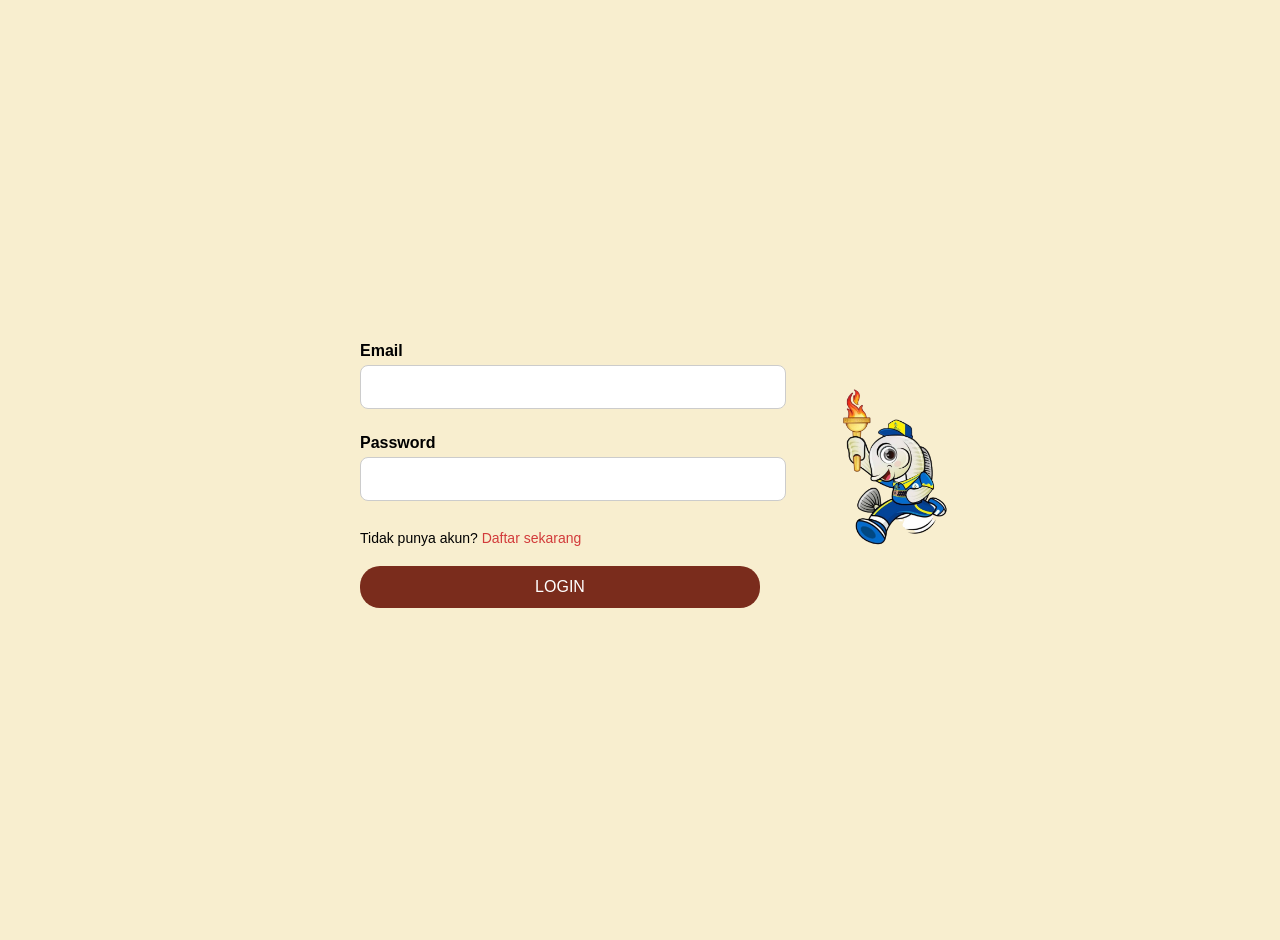
<file: index.html>
<!DOCTYPE html>
<html lang="id">
<head>
    <meta charset="UTF-8">
    <meta name="viewport" content="width=device-width, initial-scale=1.0">
    <title>Login NASPAD</title>
    <link rel="stylesheet" href="login.css">
</head>
<body>
    <div class="login-container">
        <div class="form-box">
            <form action="#" method="post">
                <label for="email">Email</label>
                <input type="email" id="email" name="email" required>

                <label for="password">Password</label>
                <input type="password" id="password" name="password" required>

                <p class="register-text">Tidak punya akun? <a href="daftarsekarang.html">Daftar sekarang</a></p>

                <button type="submit" class="login-button">LOGIN</button>
            </form>
        </div>
        <div class="login-image">
            <img src="ikan.png" alt="IKAN bot">
        </div>
    </div>
</body>
</html>
</file>
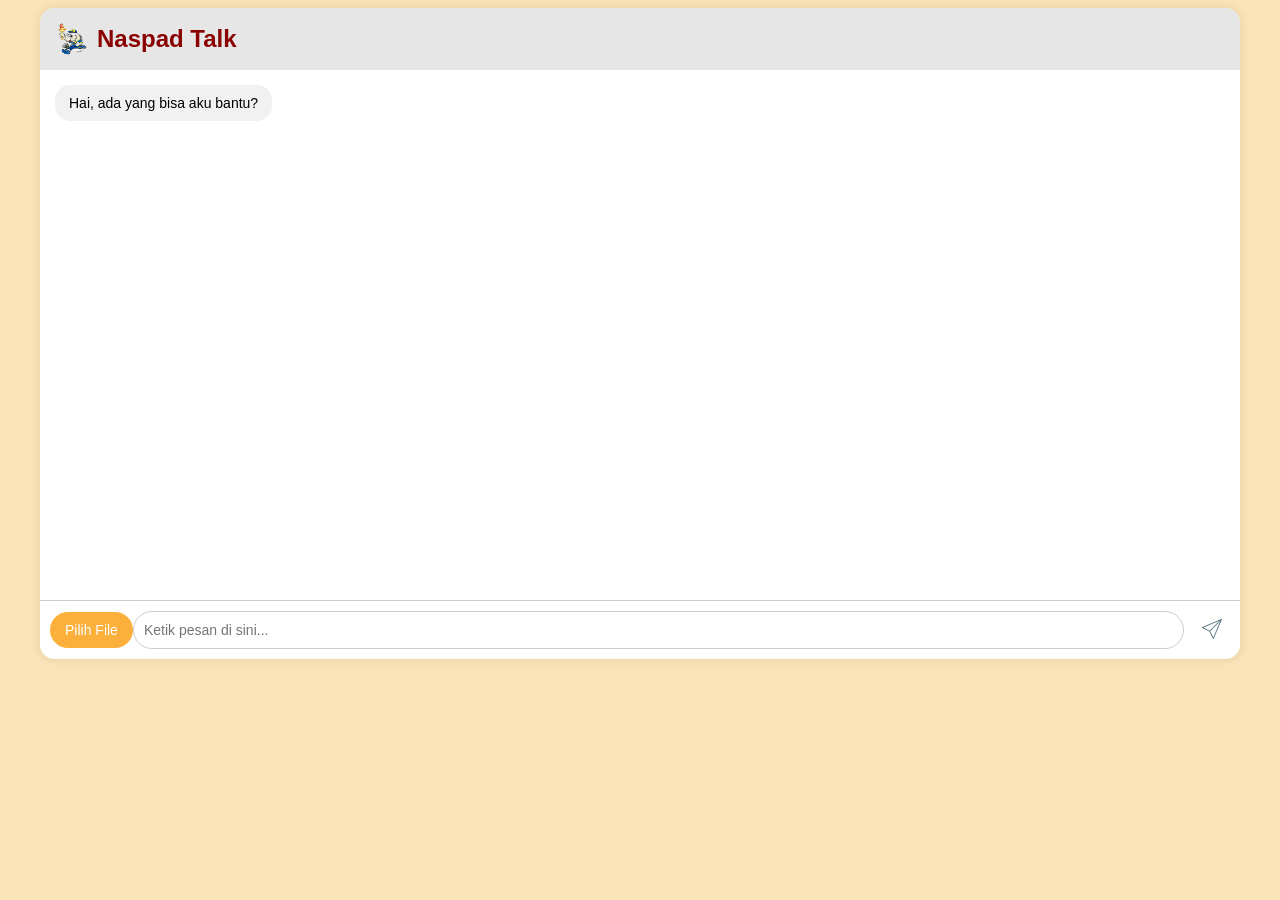
<file: chat.html>
<!DOCTYPE html>
<html lang="id">
<head>
  <meta charset="UTF-8">
  <meta name="viewport" content="width=device-width, initial-scale=1.0">
  <title>Naspad Talk - Chat Room</title>
  <link rel="stylesheet" href="chat.css">
</head>
<body>
  <div class="chat-container">
    <div class="chat-header">
      <img src="ikan.png" alt="Bot" class="bot-logo">
      <h2>Naspad Talk</h2>
    </div>
    
    <div class="chat-box" id="chatBox">
      <div class="bot-message">Hai, ada yang bisa aku bantu?</div>
    </div>
    
    <form class="chat-input-area" enctype="multipart/form-data">
        <div class="input-wrapper">
          <!-- Tombol choose file dengan label kustom -->
          <label for="fileInput" class="file-label">Pilih File</label>
          <input type="file" id="fileInput" accept="image/*, .pdf, .txt, .docx">
      
          <input type="text" id="userInput" placeholder="Ketik pesan di sini..." required>
          <button type="submit"><img src="kirim.png" alt="Kirim"></button>
        </div>
      </form>
  </div>

  <script>
    // Menangani pengiriman form
    const form = document.querySelector('.chat-input-area');
    form.addEventListener('submit', function (event) {
      event.preventDefault();
      
      const userMessage = document.getElementById('userInput').value;
      const fileInput = document.getElementById('fileInput').files[0];

      // Menampilkan pesan pengguna
      if (userMessage) {
        const messageElement = document.createElement('div');
        messageElement.classList.add('user-message');
        messageElement.textContent = userMessage;
        document.getElementById('chatBox').appendChild(messageElement);
      }

      // Menangani unggah file (jika ada)
      if (fileInput) {
        const fileElement = document.createElement('div');
        fileElement.classList.add('file-message');
        fileElement.textContent = `File: ${fileInput.name}`;
        document.getElementById('chatBox').appendChild(fileElement);
      }

      // Mengosongkan input setelah pengiriman
      document.getElementById('userInput').value = '';
      document.getElementById('fileInput').value = '';
    });
  </script>
</body>
</html>
</file>
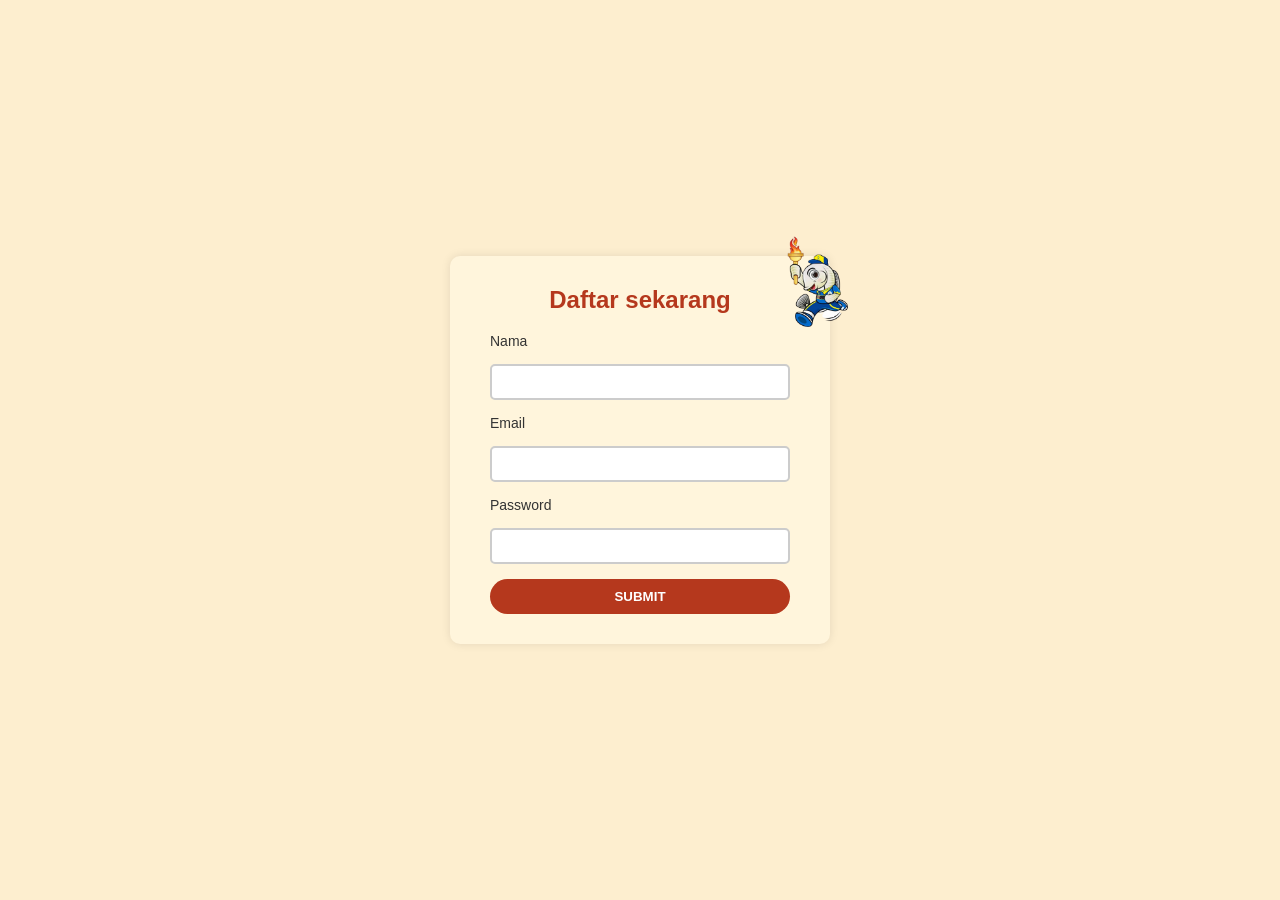
<file: daftarsekarang.html>
<!DOCTYPE html>
<html lang="id">
<head>
  <meta charset="UTF-8">
  <title>Daftar Sekarang</title>
  <link rel="stylesheet" href="daftarsekarang.css">
</head>
<body>
  <div class="form-container">
    <img src="ikan.png" alt="bot" class="corner-bot">
    <h2>Daftar sekarang</h2>
    <form>
      <label for="nama">Nama</label>
      <input type="text" id="nama" name="nama" required>

      <label for="email">Email</label>
      <input type="email" id="email" name="email" required>

      <label for="password">Password</label>
      <input type="password" id="password" name="password" required>

      <button type="submit">SUBMIT</button>
    </form>
  </div>
</body>
</html>
</file>
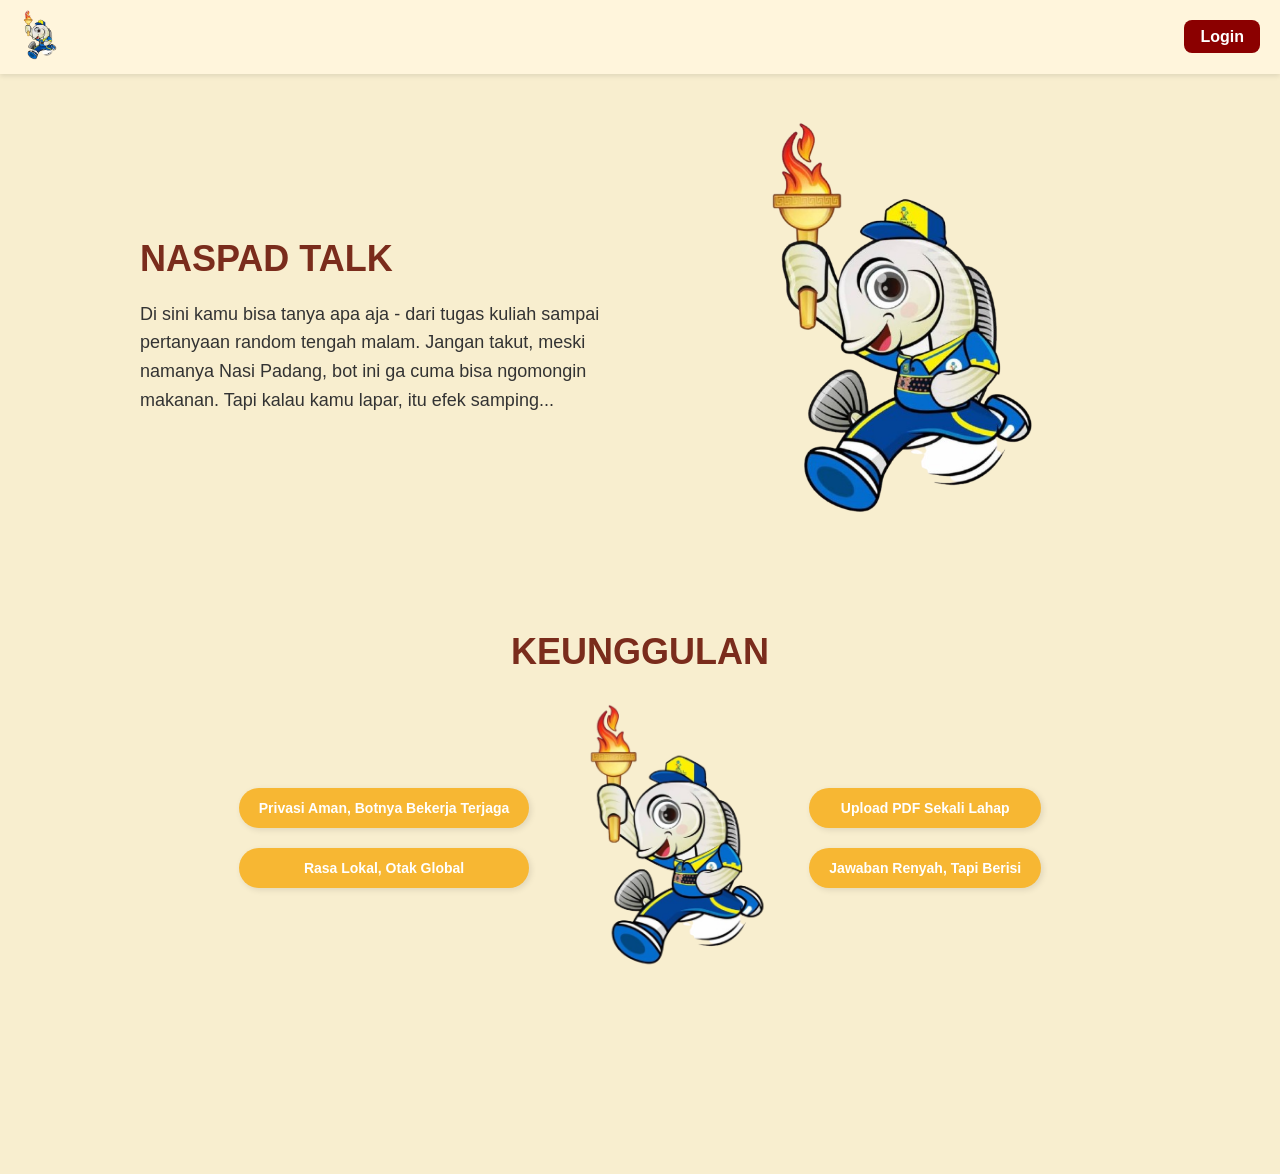
<file: naspad.html>
<!DOCTYPE html>
<html lang="id">
<head>
    <meta charset="UTF-8">
    <meta name="viewport" content="width=device-width, initial-scale=1.0">
    <title>NASPAD TALK</title>
    <link rel="stylesheet" href="style.css">
</head>
<body>
    <!-- Bagian Pertama -->
<section class="intro-section">
     <!-- Header -->
    <header class="main-header">
        <div class="header-container">
            <div class="logo">
                <img src="ikan.png" alt="Logo" />
            </div>
            <div class="login-button">
                <a href="login.html" class="btn-login">Login</a>
            </div>
        </div>
    </header>
    <div class="container">
       
        <div class="text-section">
            <h1>NASPAD TALK</h1>
            <p>
                Di sini kamu bisa tanya apa aja - dari tugas kuliah sampai pertanyaan random tengah malam. Jangan takut, meski namanya Nasi Padang, bot ini ga cuma bisa ngomongin makanan. Tapi kalau kamu lapar, itu efek samping...
            </p>
        </div>
        <div class="image-section">
            <img src="ikan.png" alt="IKAN bot">
        </div>

<!-- Bagian Kedua -->
    <section class="features-section">
        <div class="features-section">
            <h2>KEUNGGULAN</h2>
                <div class="features-wrapper">
                  <div class="features-column">
                       <div class="feature-badge">Privasi Aman, Botnya Bekerja Terjaga</div>
                      <div class="feature-badge">Rasa Lokal, Otak Global</div>
                    </div>
                <div class="features-image">
                     <img src="ikan.png" alt="IKAN bot">
                </div>
              <div class="features-column">
                   <div class="feature-badge">Upload PDF Sekali Lahap</div>
                   <div class="feature-badge">Jawaban Renyah, Tapi Berisi</div>
                </div>
            </div>
        </div>
        
    </div>
</body>
</html>
</file>
<file: login.css>
body {
    font-family: Arial, sans-serif;
    background-color: #f8eecf;
    margin: 0;
    padding: 0;
}

.login-container {
    display: flex;
    justify-content: center;
    align-items: center;
    height: 100vh;
    gap: 40px;
    padding: 20px;
    flex-wrap: wrap;
}

.form-box {
    background-color: transparent;
    padding: 30px;
    border-radius: 10px;
    max-width: 400px;
    width: 100%;
}

label {
    display: block;
    margin: 10px 0 5px;
    font-weight: bold;
}

input {
    width: 100%;
    padding: 12px;
    border-radius: 8px;
    border: 1px solid #ccc;
    font-size: 16px;
    margin-bottom: 15px;
}

.register-text {
    font-size: 14px;
    margin-bottom: 20px;
}

.register-text a {
    color: #d23b3b;
    text-decoration: none;
}

.login-button {
    background-color: #7a2c1c;
    color: #fff;
    border: none;
    padding: 12px 20px;
    border-radius: 20px;
    font-size: 16px;
    cursor: pointer;
    width: 100%;
    transition: background-color 0.3s ease;
}

.login-button:hover {
    background-color: #5a2015;
}

.login-image img {
    max-width: 120px;
    height: auto;
}
</file>
<file: chat.css>
body {
    background-color: #fae3b6;
    font-family: 'Arial', sans-serif;
    display: flex;
    justify-content: center;
    padding: none;
  }
  
  .chat-container {
    width: 1200px;
    background-color: #fff;
    border-radius: 15px;
    box-shadow: 0 0 10px rgba(0,0,0,0.1);
    overflow: hidden;
  }
  
  .chat-header {
    background-color: #e6e6e6;
    padding: 15px;
    display: flex;
    align-items: center;
    gap: 10px;
  }
  
  .chat-header h2 {
    color: #8b0000;
    margin: 0;
  }
  
  .bot-logo {
    width: 32px;
    height: 32px;
  }
  
  .chat-box {
    padding: 15px;
    height: 500px;
    overflow-y: auto;
    display: flex;
    flex-direction: column;
    gap: 10px;
  }
  
  .bot-message,
  .user-message {
    max-width: 70%;
    padding: 10px 14px;
    border-radius: 15px;
    font-size: 14px;
  }
  
  .bot-message {
    background-color: #f1f1f1;
    align-self: flex-start;
  }
  
  .user-message {
    background-color: #fbb03b;
    align-self: flex-end;
    color: white;
  }
  
  .chat-input-area {
    display: flex;
    border-top: 1px solid #ccc;
    padding: 10px;
    background-color: #fff;
  }
  
  .chat-input-area input {
    flex: 1;
    padding: 10px;
    border: none;
    border-radius: 20px;
    outline: none;
    font-size: 14px;
  }
  
  .chat-input-area button {
    background: none;
    border: none;
    margin-left: 10px;
    cursor: pointer;
  }
  
  .chat-input-area img {
    width: 24px;
    height: 24px;
  }
  
  .input-wrapper {
    display: flex;
    justify-content: space-between;
    width: 100%;
    align-items: center;
  }
  
  #fileInput {
    flex: 0 0 auto;
    margin-right: 10px;
  }
  
  #userInput {
    flex-grow: 1;
    padding: 10px;
    border-radius: 20px;
    border: 1px solid #ccc;
  }
  
  button {
    background-color: transparent;
    border: none;
    cursor: pointer;
  }
  
  button img {
    width: 20px;
    height: 20px;
  }
  
  .user-message,
  .file-message {
    margin-bottom: 10px;
  }
  
  .file-message {
    color: #555;
    font-size: 0.9em;
  }

#fileInput {
    display: none; 
  }
  
  .file-label {
    background-color: #fbb03b; /* Warna latar belakang yang konsisten dengan pesan pengguna */
    padding: 10px 15px;
    border-radius: 20px;
    color: white;
    font-size: 14px;
    cursor: pointer;
    display: inline-block;
    transition: background-color 0.3s ease;
  }
  
  .file-label:hover {
    background-color: #e49524; /* Efek hover */
  }
  
  .file-label:active {
    background-color: #fbb03b; /* Efek klik */
  }
  
 
  .chat-input-area button {
    background: none;
    border: none;
    margin-left: 10px;
    cursor: pointer;
  }
  
  .chat-input-area img {
    width: 24px;
    height: 24px;
  }
  
  .input-wrapper {
    display: flex;
    justify-content: space-between;
    width: 100%;
    align-items: center;
  }
</file>
<file: daftarsekarang.css>
body {
    margin: 0;
    font-family: Arial, sans-serif;
    background-color: #fdeecf;
    display: flex;
    justify-content: center;
    align-items: center;
    height: 100vh;
  }
  
  .form-container {
    background-color: #fff5dc;
    padding: 30px 40px;
    border-radius: 10px;
    position: relative;
    width: 300px;
    box-shadow: 0 0 10px rgba(0, 0, 0, 0.1);
    text-align: center;
  }
  
  h2 {
    margin-top: 0;
    color: #b5381d;
    font-weight: bold;
  }
  
  .corner-bot {
    position: absolute;
    top: -20px;
    right: -20px;
    width: 70px;
  }
  
  form {
    display: flex;
    flex-direction: column;
    gap: 15px;
    text-align: left;
  }
  
  label {
    font-size: 14px;
    color: #333;
  }
  
  input {
    padding: 8px;
    border: 2px solid #ccc;
    border-radius: 5px;
    font-size: 14px;
  }
  
  button {
    background-color: #b5381d;
    color: white;
    border: none;
    padding: 10px;
    border-radius: 20px;
    font-weight: bold;
    cursor: pointer;
  }
  
  button:hover {
    background-color: #8a2c16;
  }
</file>
<file: style.css>
body {
    font-family: Arial, sans-serif;
    background-color:#f8eecf;
    margin: 0;
    padding: 0;
}

section {
    width: 100%;
    padding: 80px 0;
}


.container {
    display: flex;
    justify-content: space-between;
    align-items: center;
    padding: 40px;
    max-width: 1000px;
    margin: auto;
    flex-wrap: wrap;
}

.text-section {
    flex: 1;
    min-width: 300px;
}

.text-section h1 {
    color: #7a2c1c;
    font-size: 36px;
    margin-bottom: 20px;
}

.text-section p {
    font-size: 18px;
    line-height: 1.6;
    color: #333;
}

.image-section {
    flex: 1;
    display: flex;
    justify-content: center;
    align-items: center;
    min-width: 300px;
}

.image-section img {
    max-width: 300px;
    height: auto;
}

.features-wrapper {
    display: flex;
    justify-content: center;
    align-items: center;
    flex-wrap: wrap;
    gap: 40px;
    margin-top: 30px;
}

.features-column {
    display: flex;
    flex-direction: column;
    gap: 20px;
}

.features-section h2 {
    color: #7a2c1c;
    font-size: 36px;
    margin-bottom: 20px;
    text-align: center;
}

.features-image img {
    max-width: 200px;
    height: auto;
}

.feature-badge {
    background-color: #f7b733;
    color: #fff;
    padding: 12px 20px;
    border-radius: 30px;
    font-weight: bold;
    font-size: 14px;
    box-shadow: 2px 2px 6px rgba(0,0,0,0.1);
    text-align: center;
    transition: all 0.3s ease;
}

.feature-badge:hover {
    background-color: #d17f00;
    cursor: pointer;
    transform: scale(1.05);
}

.main-header {
    background-color: #fff5dc;
    padding: 10px 30px;
    box-shadow: 0 2px 4px rgba(0,0,0,0.1);
    position: sticky;
    top: 0;
    z-index: 1000;
}

.header-container {
    display: flex;
    justify-content: space-between;
    align-items: center;
}

.logo img {
    height: 50px;
}

.btn-login {
    background-color: #8B0000;
    color: white;
    padding: 8px 16px;
    text-decoration: none;
    border-radius: 8px;
    font-weight: bold;
}

.btn-login:hover {
    background-color: #a50000;
}

.main-header {
    position: fixed;
    top: 0;
    left: 0;
    right: 0;
    background-color: #fff5dc; /* Sesuaikan warna latar belakang */
    z-index: 1000;
    padding: 10px 20px;
    box-shadow: 0 2px 5px rgba(0,0,0,0.1);
}
</file>
